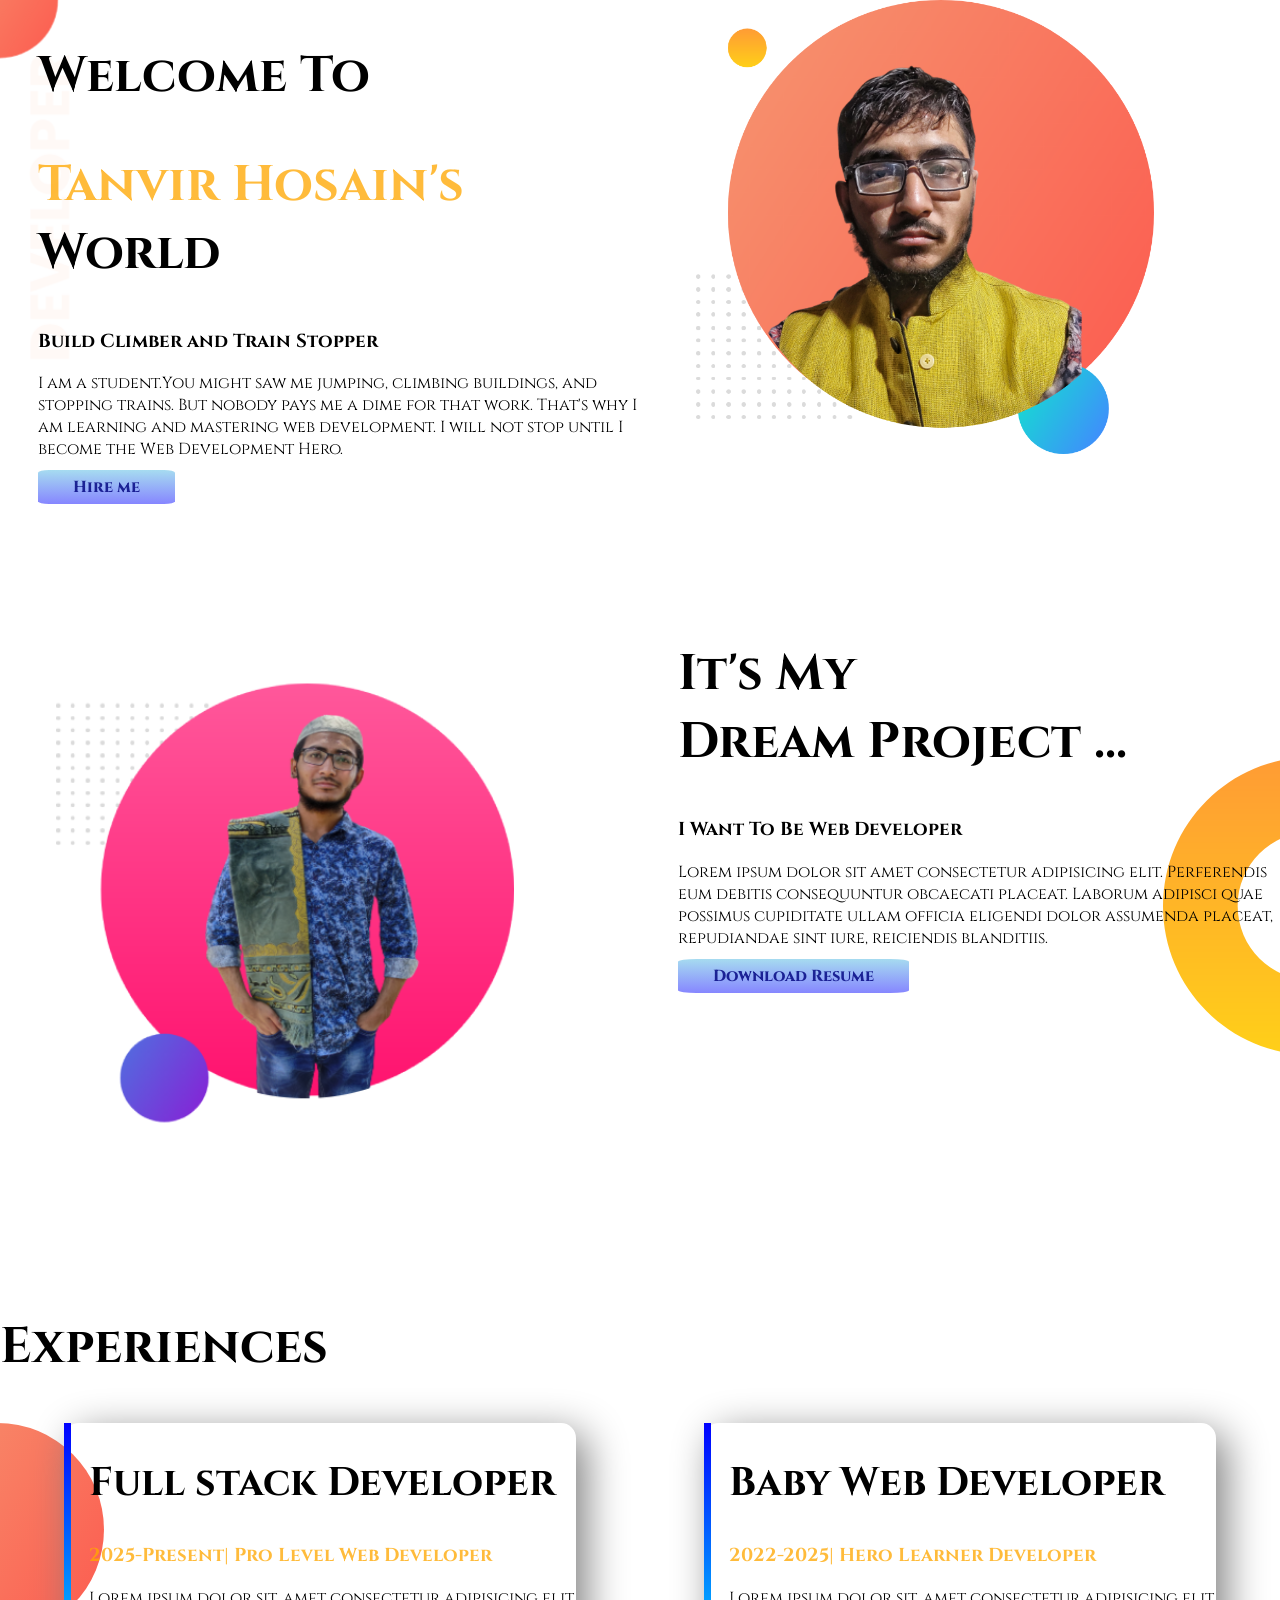
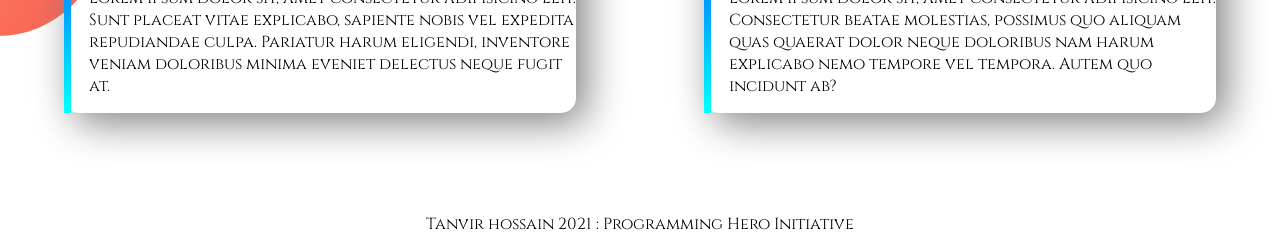
<file: index.html>
<!DOCTYPE html>
<html lang="en">
<head>
    <meta charset="UTF-8">
    <meta http-equiv="X-UA-Compatible" content="IE=edge">
    <meta name="viewport" content="width=device-width, initial-scale=1.0">
    <title>Tanvir portfolio</title>


    <link rel="preconnect" href="https://fonts.googleapis.com">
    <link rel="preconnect" href="https://fonts.gstatic.com" crossorigin>
    <link href="https://fonts.googleapis.com/css2?family=Cinzel:wght@600;700&display=swap" rel="stylesheet">
    
    <link rel="stylesheet" href="style.css">
</head>
    <body>
<section class="banner flexible-container">
    
        <div class="half">
            <h1>Welcome To</h1>
            <h1>  <span class="dimgray" >Tanvir Hosain's</span> World</h1>
            <h3>Build Climber and Train Stopper</h3>
            <p>I am a student.You might saw me jumping, climbing buildings, and stopping trains. But nobody pays me a dime for that work. That's why I am learning and mastering web development.  I will not stop until I become the Web Development Hero. </p>
            <a class="link" target="-blank" href="https://github.com/tanvirh8989/developer-portfolio">Hire me</a>
        </div>
        <div class="half"><img src="images/tanvir.png" alt="" srcset=""></div>
</section>
    

<section class="second-banner flexible-container">
    <div class="half">
        <img src="images/tanvirportfolio2222.png" alt="">
    </div>

    <div class="half">
        <h1>
            It's My <br> Dream Project ...
        </h1>
        <h3> I Want To Be Web Developer</h3>
        <p>
            Lorem ipsum dolor sit amet consectetur adipisicing elit. Perferendis eum debitis consequuntur obcaecati placeat. Laborum adipisci quae possimus cupiditate ullam officia eligendi dolor assumenda placeat, repudiandae sint iure, reiciendis blanditiis.
        </p>
        <a class="link" href="http://https://www.youtube.com/" target="_blank">Download Resume</a>

    </div>
</section>


<section class="experience">
    <h1>Experiences</h1>
    <div class="flexible-container">
        <div id="pro" class="box-shadow">
            <h2>Full stack Developer</h2>
            <h3 class="dimgray">2025-Present| Pro Level Web Developer</h3>
            <p>Lorem ipsum dolor sit, amet consectetur adipisicing elit. Sunt placeat vitae explicabo, sapiente nobis vel expedita repudiandae culpa. Pariatur harum eligendi, inventore veniam doloribus minima eveniet delectus neque fugit at.</p>
        </div>
    
        <div id="baby" class="box-shadow">
            <h2>
                Baby Web Developer
            </h2>
            <h3 class="dimgray">2022-2025| Hero Learner Developer</h3>
            <p>Lorem ipsum dolor sit, amet consectetur adipisicing elit. Consectetur beatae molestias, possimus quo aliquam quas quaerat dolor neque doloribus nam harum explicabo nemo tempore vel tempora. Autem quo incidunt ab?</p>
    
            
        </div>
    </div>
</section>

<footer>
    <p>Tanvir hossain 2021 : Programming Hero Initiative</p>
</footer>

        
</body>
</html>
</file>
<file: style.css>
body{
    font-family: 'Cinzel', serif;
    margin: 0;
}
h1{
    font-size: 50px;
    
}
h2{
    font-size: 40px;
}
.dimgray{
    color: rgba(255, 166, 0, 0.767);
}
.flexible-container{
    display: flex;
    margin-bottom: 100px;
    background-image: url(images/exp-bg.png);
    background-repeat: no-repeat;
}
.half{
    width: 50%;
    padding-left: 3%;
}
.half img{
    width: 76%;
    padding-left: 3%;
}
.link{
    text-decoration: none;
    background-image: linear-gradient(rgba(135, 207, 235, 0.74), rgba(0, 0, 255, 0.473));
    padding: 06px 35px;
    border-radius: 08%;
    color: rgba(0, 2, 128, 0.822);
    font-weight: 760;
    margin-top: 30%;
}
.banner{
    background-image: url(images/top-banner.png);
    background-repeat: no-repeat;
}
.second-banner{
    background-image: url(images/dream-bg.png);
    background-repeat: no-repeat;
    background-position: right;
}

.box-shadow{
    width: 40%;
    margin-right: 5%;
    margin-left: 5%;
    padding-left: 18px;
    box-shadow: 10px 10px 40px gray;
    border-radius: 15px;
}
#baby{
    border-image: linear-gradient(blue, cyan);
    border-image-slice: 1;
    border-left: 7px solid;
}
#pro{
    border-image: linear-gradient(blue, cyan);
    border-image-slice: 1;
    border-left: 7px solid;
}
footer p{
    text-align: center;
}
</file>
